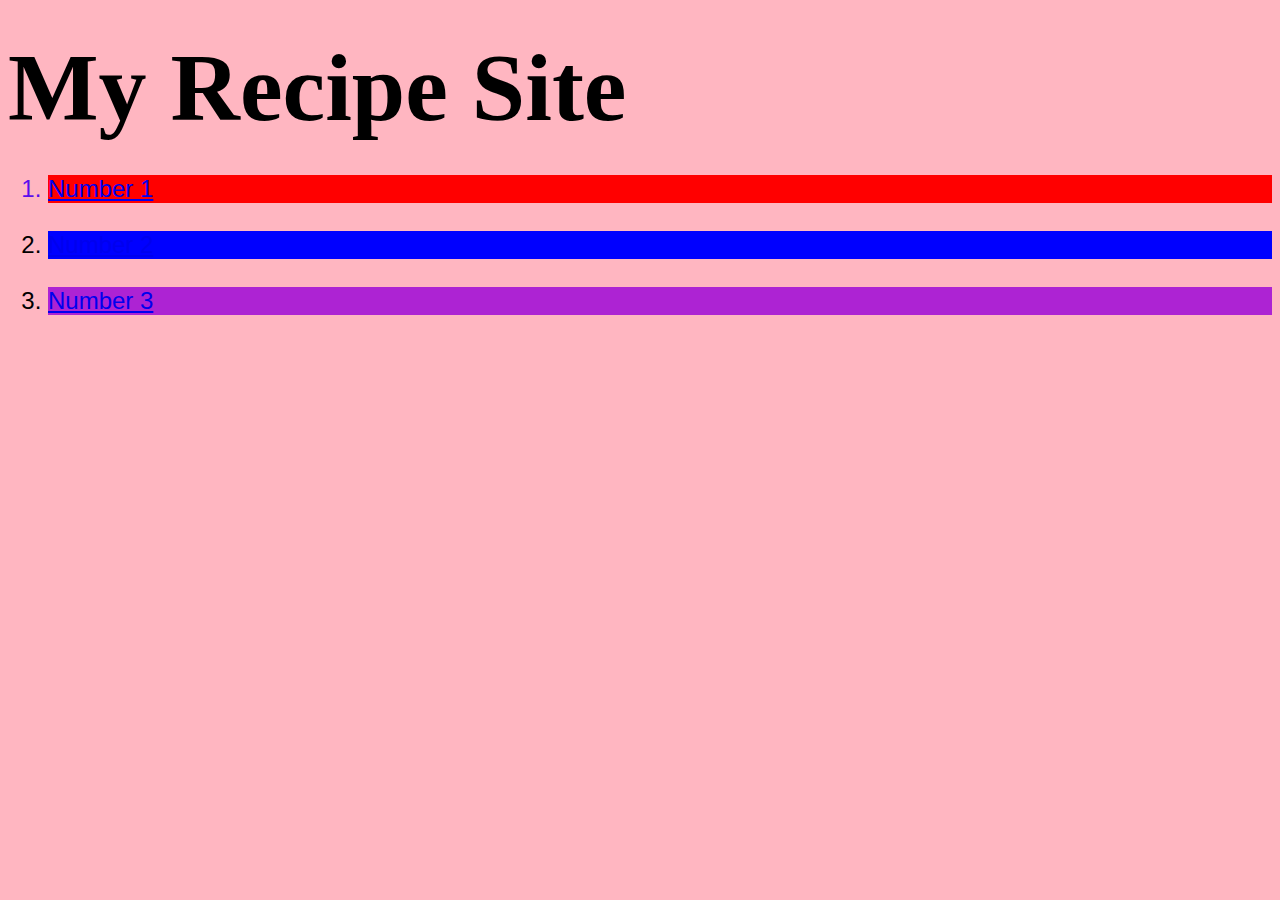
<file: index.html>
<!DOCTYPE html>
<html lang="en">
<head>
<style>
 .woo {
    background-color: lightpink;
}
</style>
<meta charset="utf-8">
<title>
   Recipe Homepage
</title>
<link rel="stylesheet" href="style.css">

</head>

<body class="woo" id="bodyfont">
    
    <h1>
        <div class="header" style="font-size: 96px; font-family: Georgia, 'Times New Roman', Times, serif;"> My Recipe Site</div>
    </h1>
        <ol>
            <li id="one">
                <a href="recipes/number1.html">Number 1</a>
            </li> <br>
            <li id="two">
                <a href="recipes/number2.html">Number 2</a>
            </li> <br>
            <li id="three">
                <a href="recipes/number3.html">Number 3</a>
            </li>
        </ol>


</body>


</html>
</file>
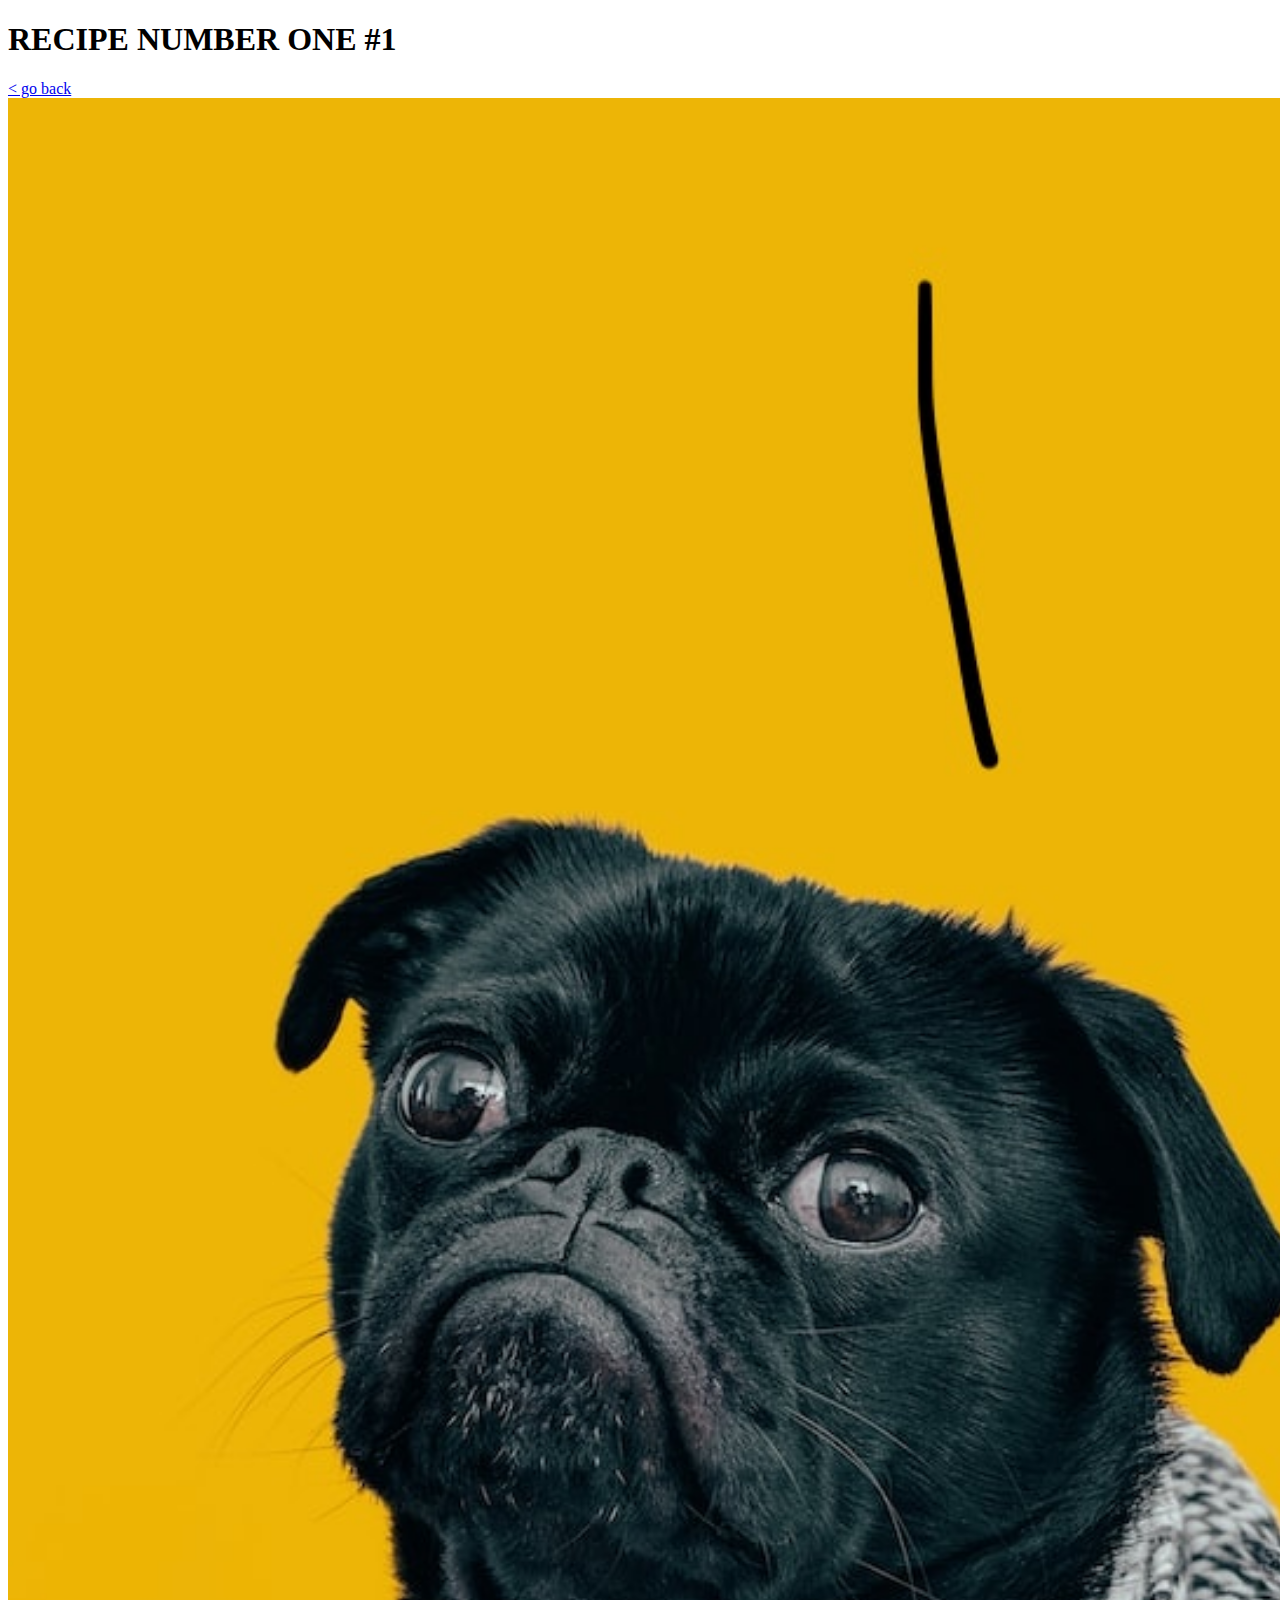
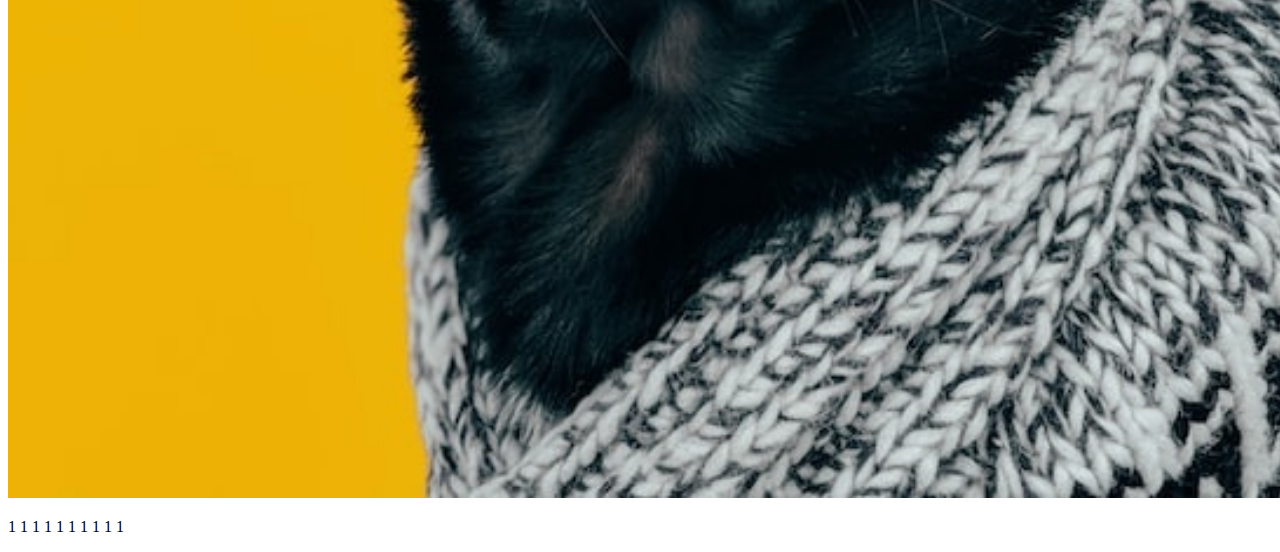
<file: recipes/number1.html>
<!DOCTYPE html>
<html lang="en">
<head>

    <meta charset="utf-8">

<title>recipe1</title>
    <style>
        .pic-one {
            width: auto;
            height: 2000px;
         }
    </style>
</head>

<body> 

    <h1>
        RECIPE NUMBER ONE <b>#1</b>
    </h1>
        <a href="../index.html">< go back</a>
        <br>
        <img class="pic-one" src="../img/r1.jpg" alt="food not a dog i swear">
        <br>
        <p>1 1 1 1 1 1 1 1 1 1</p>

    </body>


</html>
</file>
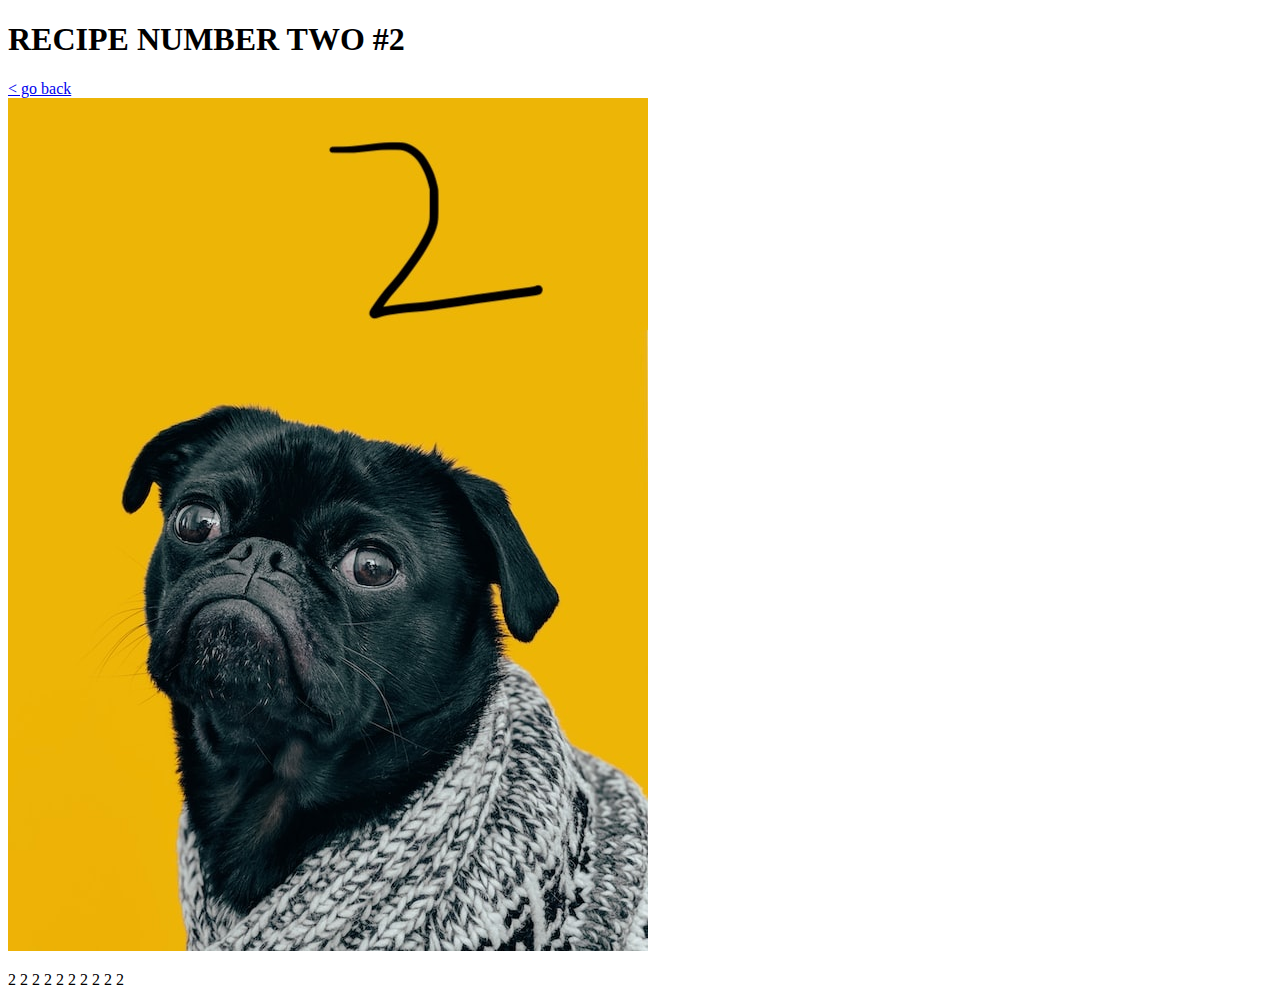
<file: recipes/number2.html>
<!DOCTYPE html>
<html lang="en">
<head>

    <meta charset="utf-8">

<title>recipe1</title>

</head>

<body> 

    <h1>
        RECIPE NUMBER TWO <b>#2</b>
    </h1>
        <a href="../index.html">< go back</a>
        <br>
        <img src="../img/r2.jpg" alt="food not a dog i swear">
        <br>
        <p>2 2 2 2 2 2 2 2 2 2</p>

</body>


</html>
</file>
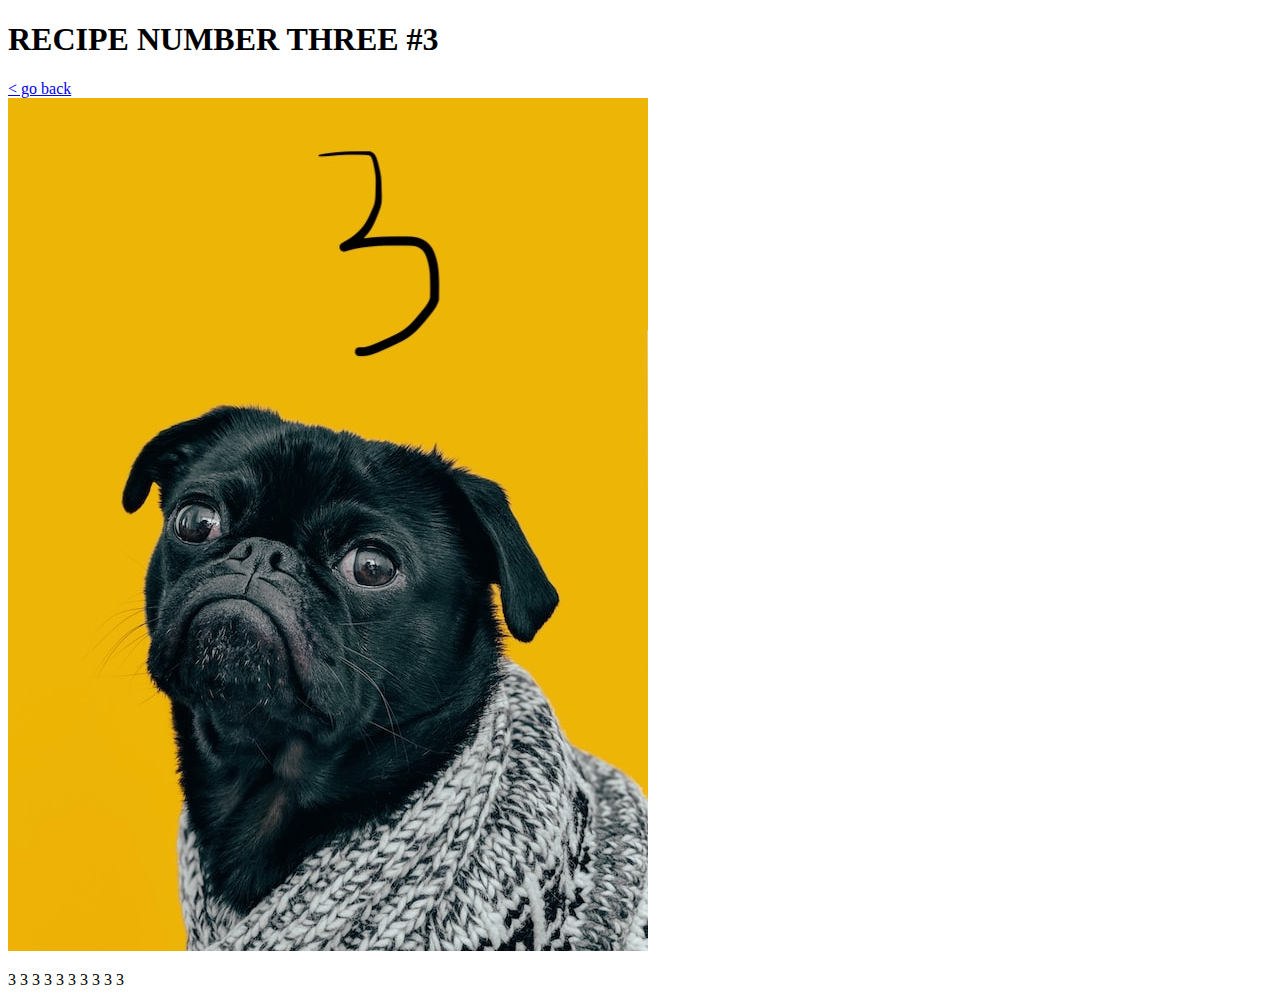
<file: recipes/number3.html>
<!DOCTYPE html>
<html lang="en">
<head>

    <meta charset="utf-8">

<title>recipe1</title>

</head>

<body> 

    <h1>
        RECIPE NUMBER THREE <b>#3</b>
    </h1>
        <a href="../index.html">< go back</a>
        <br>
        <img src="../img/r3.jpg" alt="food not a dog i swear">
        <br>
        <p>3 3 3 3 3 3 3 3 3 3</p>

</body>


</html>
</file>
<file: style.css>
.header {
    font: bolder;
    font-size: 48px;
}

#bodyfont {
    font-family: 'Lucida Sans', 'Lucida Sans Regular', 'Lucida Grande', 'Lucida Sans Unicode', Geneva, Verdana, sans-serif;
    font-size: 24px;
}


#one {
    background-color: red;
    color: rgb(91, 13, 236);
    outline-color: black;

}

#two { 
    background-color: blue;
    color: black;

}

#three {
    background-color: rgb(173, 35, 211);
    color: rgb(rgb(109, 102, 102);
    font: small-caps;
    
}
</file>
